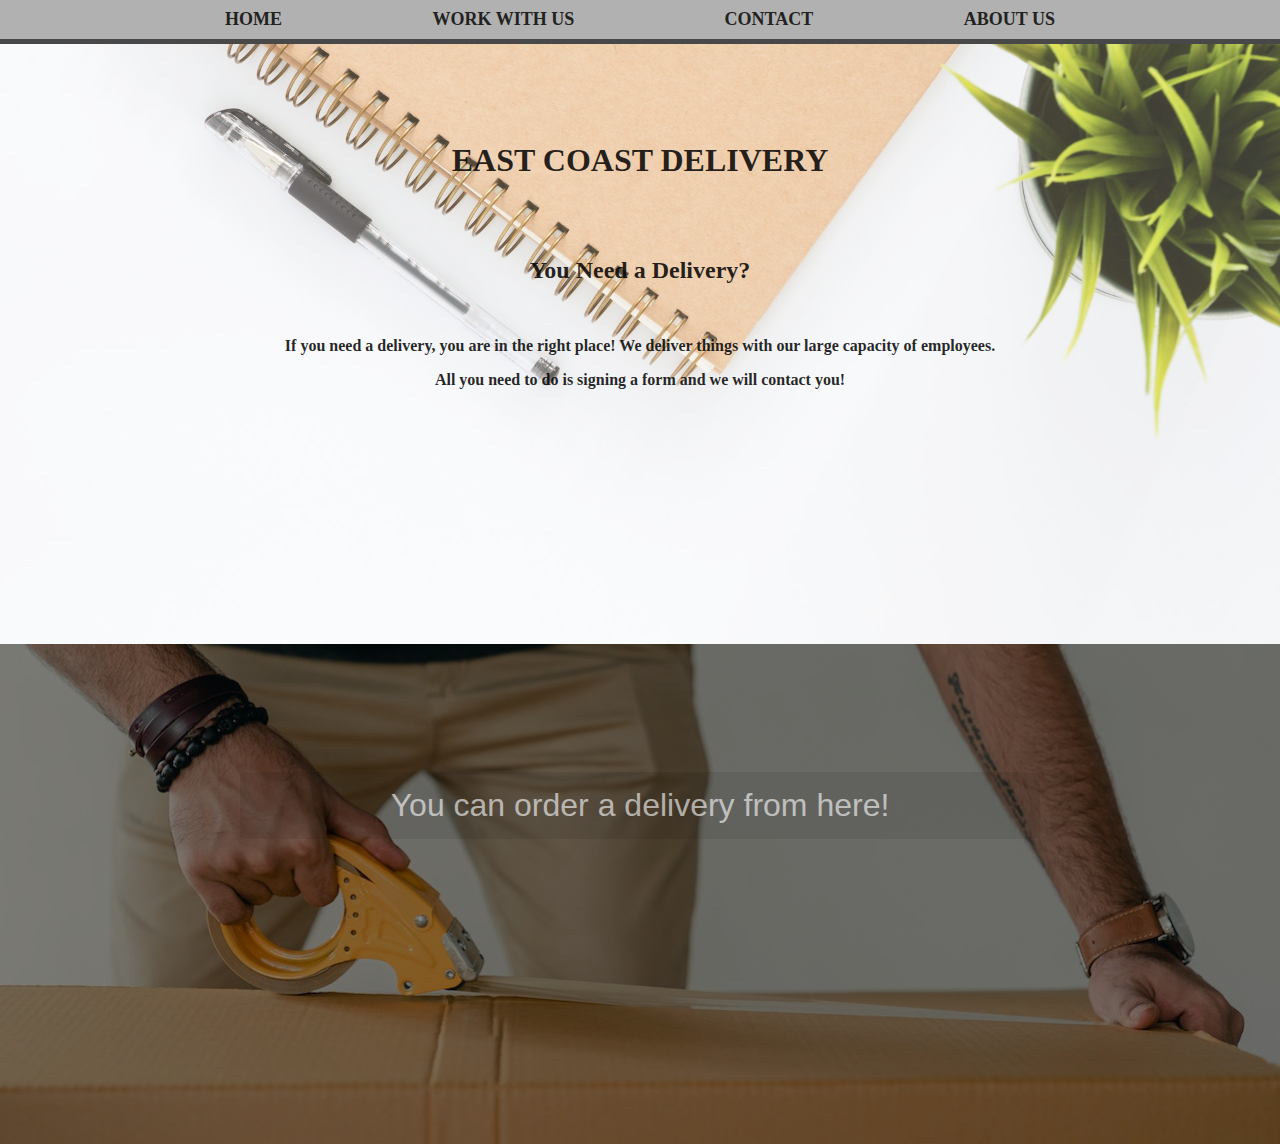
<file: Web page project#1/index.html>
<!DOCTYPE html>
<html>
<head>
<title>East Coast Delivery</title>
<meta http-equiv="content-type" content="text/html; charset=iso-8859-1">
<link rel="stylesheet" type="text/css" href="cssfile.css" />

</head>
<body>
    
    <ul class="nav">
        <li><a href="index.html">HOME</a></li>
        <li><a href="howthingswork.html">   WORK WITH US    </a></li>
        <li><a href="contact.html">    CONTACT    </a></li>
        <li><a href="aboutus.html">     ABOUT US     </a></li>
      </ul>
      <div id="specialdesign2"><div id="topic">
        <h1>EAST COAST DELIVERY</h1>
        <br>
        <br>
        <h2>You Need a Delivery?</h2>
        <br>
        <p>
            If you need a delivery, you are in the right place! We deliver things with our large capacity of employees. 
        </p> 
        <p>
            All you need to do is signing a form and we will contact you!
        </p> 
        </div></div>
      
    
    
    <div id="formlink">
        <div id="insideformlink">
            
            <a href="form.html"><button class="contactbutton">You can order a delivery from here!</button></a>
        </div>
        
    
    
    </div>

</body>


















</html>
</file>
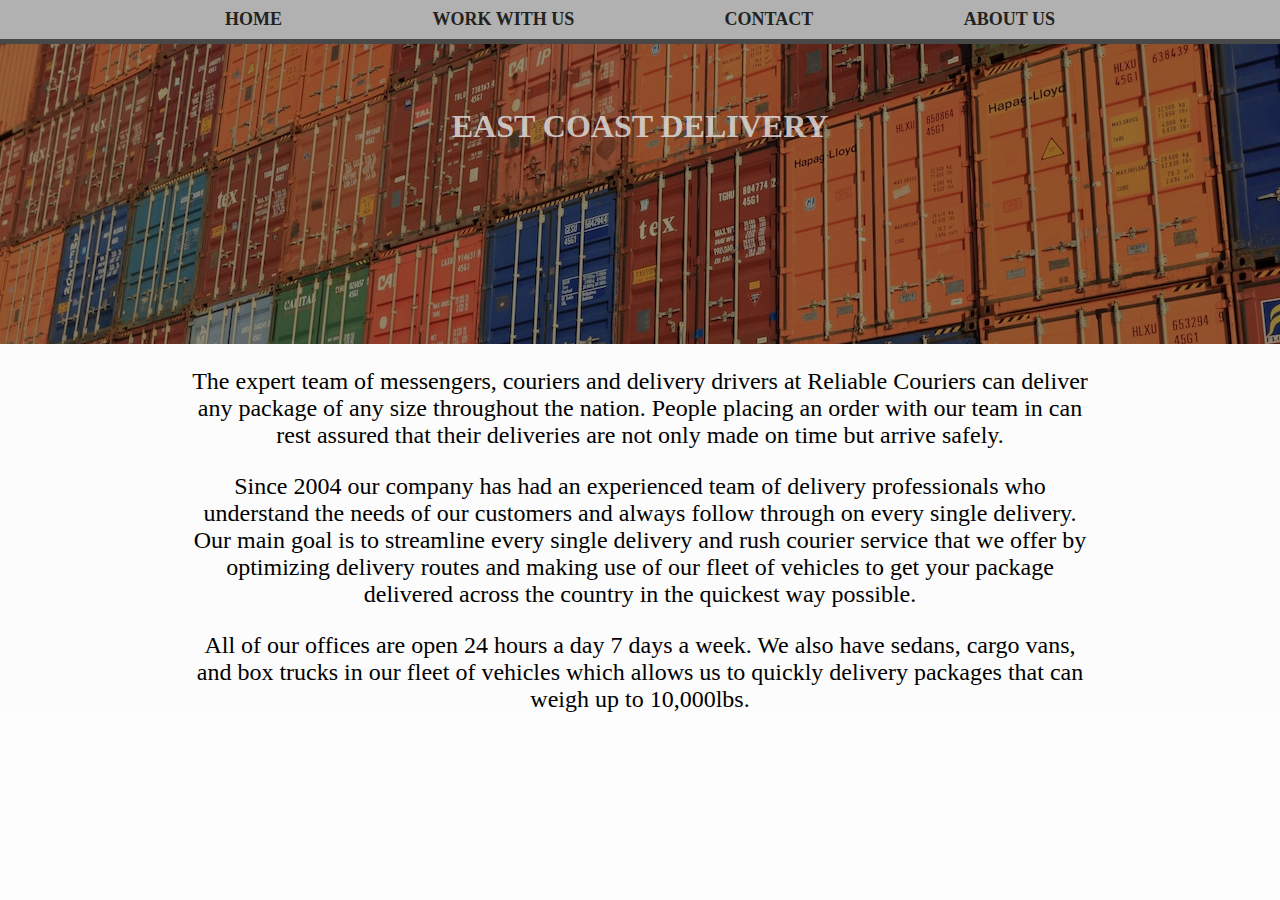
<file: Web page project#1/aboutus.html>
<!DOCTYPE html>

<html>
<head>
    <title>East Coast Delivery</title>
    <meta http-equiv="content-type" content="text/html; charset=iso-8859-1">
    <link rel="stylesheet" type="text/css" href="cssfile.css" />
</head>

<body>
    <ul class="nav">
        <li><a href="index.html">HOME</a></li>
        <li><a href="howthingswork.html">   WORK WITH US    </a></li>
        <li><a href="contact.html">    CONTACT    </a></li>
        <li><a href="aboutus.html">     ABOUT US     </a></li>
      </ul>
    <div id="specialdesign">
        
        <h1 id="topic">EAST COAST DELIVERY</h1>
    </div>
 <div id="text">
    <p>The expert team of messengers, couriers and delivery drivers at Reliable Couriers can deliver any package of any size throughout the nation. People placing an order with our team in can rest assured that their deliveries are not only made on time but arrive safely.</p>
    <p>Since 2004 our company has had an experienced team of delivery professionals who understand the needs of our customers and always follow through on every single delivery. Our main goal is to streamline every single delivery and rush courier service that we offer by optimizing delivery routes and making use of our fleet of vehicles to get your package delivered across the country in the quickest way possible.</p> 
    <p>All of our offices are open 24 hours a day 7 days a week. We also have sedans, cargo vans, and box trucks in our fleet of vehicles which allows us to quickly delivery packages that can weigh up to 10,000lbs.</p>
</div>





</body>
</file>
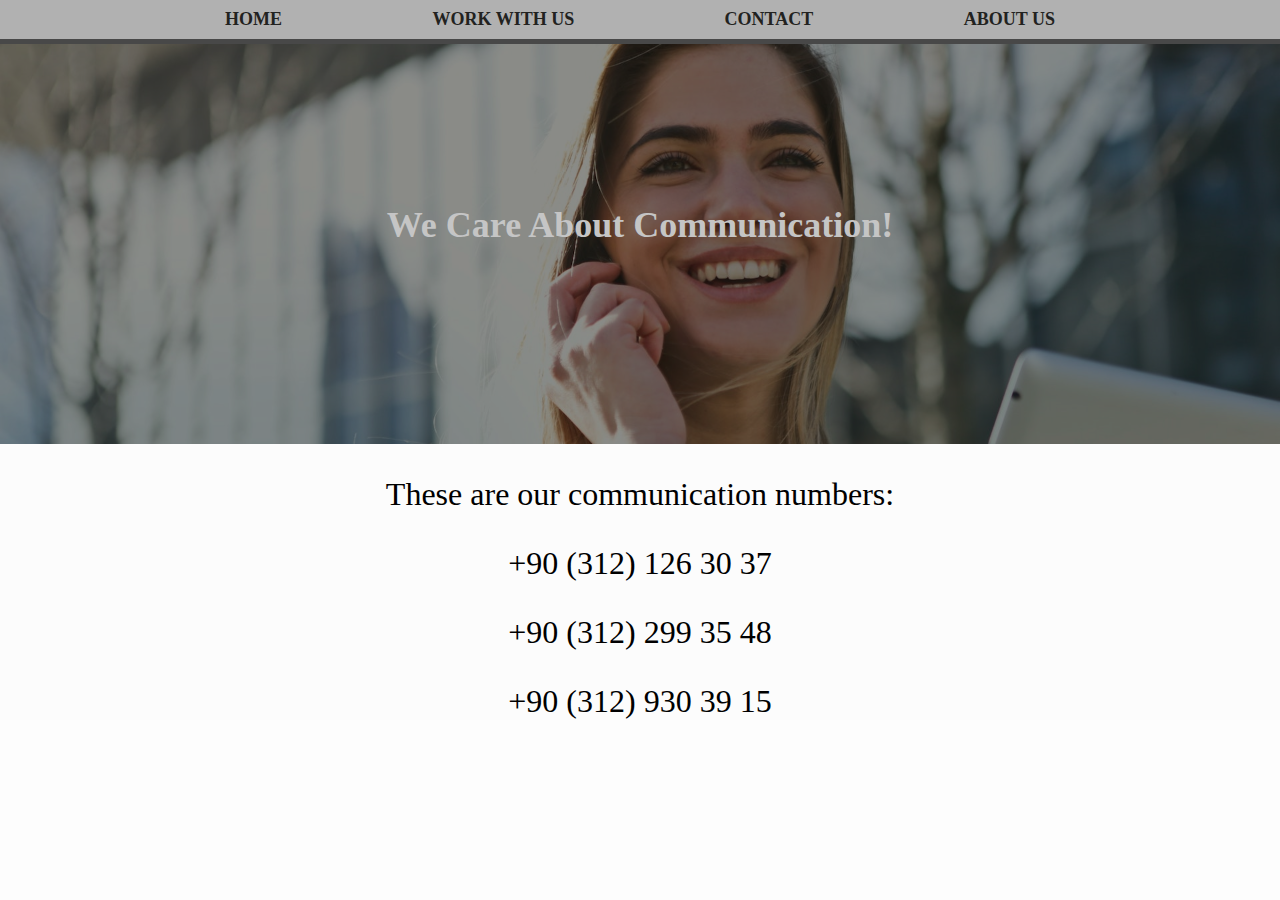
<file: Web page project#1/contact.html>
<!DOCTYPE html>

<html>
<head>
    <title>East Coast Delivery</title>
    <meta http-equiv="content-type" content="text/html; charset=iso-8859-1">
    <link rel="stylesheet" type="text/css" href="cssfile.css" />
</head>

<body>
    <ul class="nav">
        <li><a href="index.html">HOME</a></li>
        <li><a href="howthingswork.html">   WORK WITH US    </a></li>
        <li><a href="contact.html">    CONTACT    </a></li>
        <li><a href="aboutus.html">     ABOUT US     </a></li>
      </ul>
      <div id="contact">
      <div id="insidecontact"><h1>We Care About Communication!</h1></div>
    </div>
      <div id="intro3">
      
      <p>These are our communication numbers:</p>
      <p>+90 (312) 126 30 37</p>
      <p>+90 (312) 299 35 48</p>
      <p>+90 (312) 930 39 15</p>
      
    </div>
     

       
    
    
    
    
    </body>
</html>
</file>
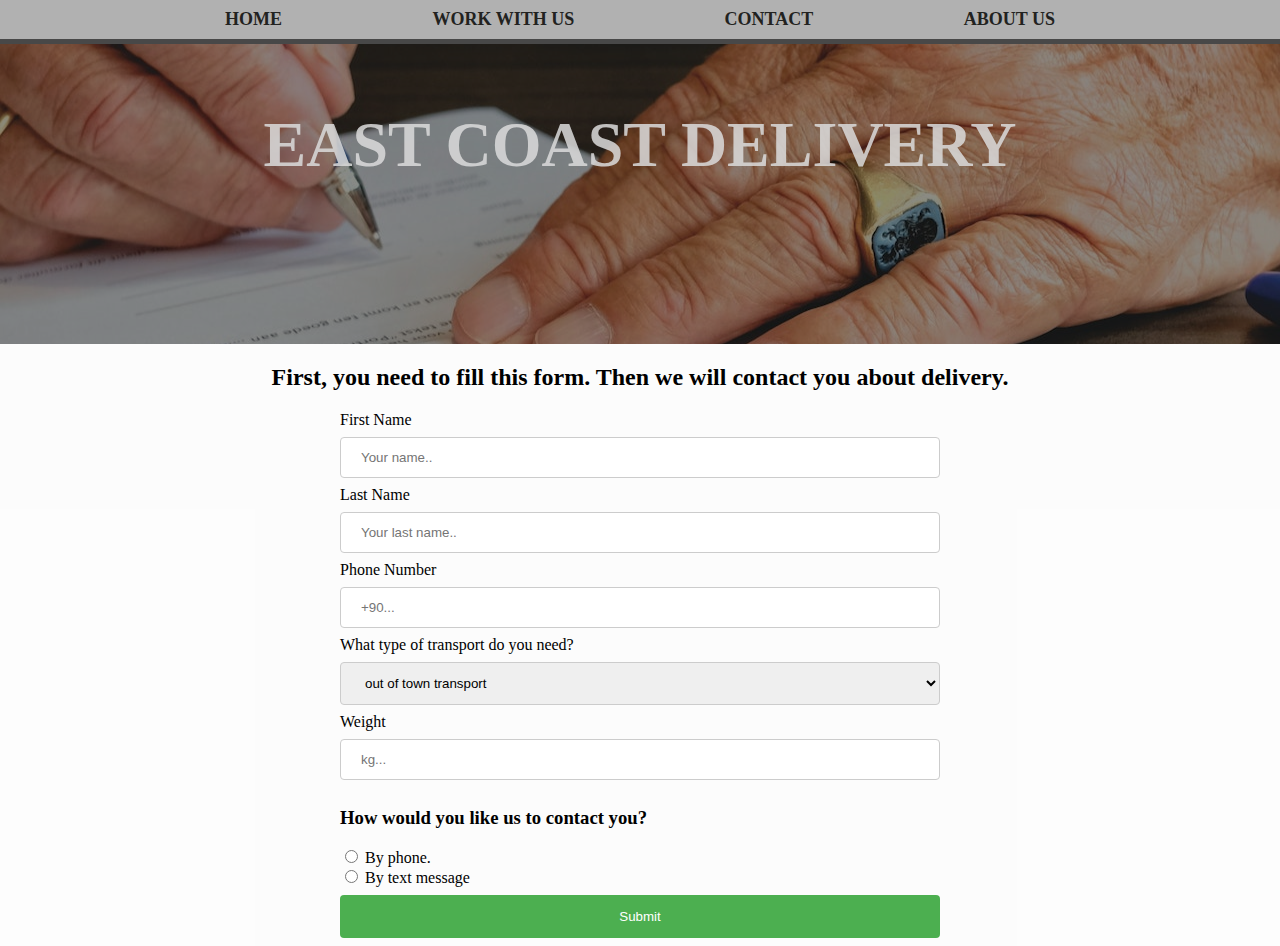
<file: Web page project#1/form.html>
<!DOCTYPE html>

<html>
<head>
    <title>East Coast Delivery</title>
    <meta http-equiv="content-type" content="text/html; charset=iso-8859-1">
    <link rel="stylesheet" type="text/css" href="cssfile.css" />
</head>

<body>
    <ul class="nav">
        <li><a href="index.html">HOME</a></li>
        <li><a href="howthingswork.html">   WORK WITH US    </a></li>
        <li><a href="contact.html">    CONTACT    </a></li>
        <li><a href="aboutus.html">     ABOUT US     </a></li>
      </ul>
    <div id="intro5">
        
       <h1 id="topic">EAST COAST DELIVERY</h1></div>
    </div>
    
    <h2>First, you need to fill this form. Then we will contact you about delivery.</h2>
    <form class="form">
        <label for="fname">First Name</label>
        <input type="text" id="fname" name="firstname" placeholder="Your name..">
        
        <label for="lname">Last Name</label>
        <input type="text" id="lname" name="lastname" placeholder="Your last name..">
         
        <label for="pnumber">Phone Number</label>
        <input type="number" id="pnumber" name="phonenumber" placeholder="+90...">
        
        

        <label for="d">What type of transport do you need?</label>
        <select id="type" name="type" >
          <option value="oott">out of town transport</option>
          <option value="uc">local transport</option>
         
        </select>
        
        <label for="weight">Weight</label>
        
        <input type="number" id="weight" name="weight" placeholder="kg...">
        <h3>How would you like us to contact you?</h3>
        <input type="radio" id="call" name="contact" value="call">
        <label for="html">By phone.</label><br>
        <input type="radio" id="message" name="contact" value="message">
        <label for="css">By text message</label>
        <button id="submitbutton" onclick="alertFunction()">Submit</button>
        <script>
          function alertFunction() {
            alert("Alert from javascript!");
          }
          </script>

      </form>
    

      
</body>

















</html>
</file>
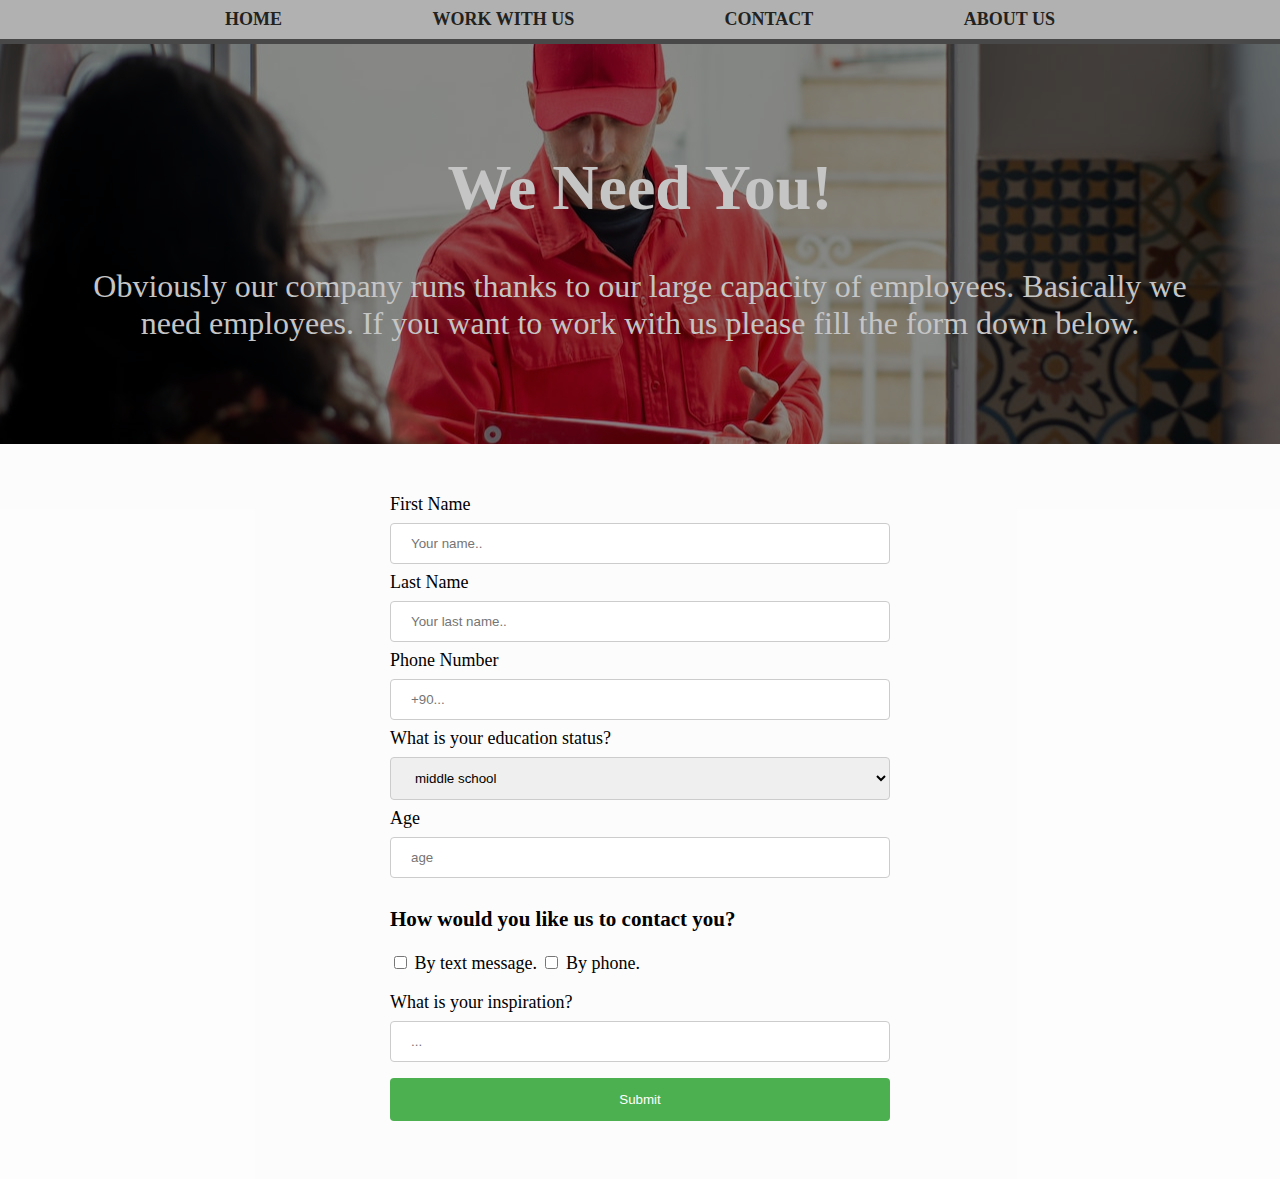
<file: Web page project#1/howthingswork.html>
<!DOCTYPE html>

<html>

<head>
    <title>East Coast Delivery</title>
    <meta http-equiv="content-type" content="text/html; charset=iso-8859-1">
    <link rel="stylesheet" type="text/css" href="cssfile.css" />
</head>
<body>
    <ul class="nav">
        <li><a href="index.html">HOME</a></li>
        <li><a href="howthingswork.html">   WORK WITH US    </a></li>
        <li><a href="contact.html">    CONTACT    </a></li>
        <li><a href="aboutus.html">     ABOUT US     </a></li>
      </ul>
    



    <div id="intro4">
        
        <div id="insideintro4">
            <h1>We Need You!</h1>
        <p>Obviously our company runs thanks to our large capacity of employees. Basically we need employees. If you want to work with us please fill the form down below.</p></div>
    </div>
        <form class="employeeform">
        <label for="fname">First Name</label>
    <input type="text" id="fname" name="firstname" placeholder="Your name..">
    
    <label for="lname">Last Name</label>
    <input type="text" id="lname" name="lastname" placeholder="Your last name..">
     
    <label for="pnumber">Phone Number</label>
    <input type="number" id="pnumber" name="phonenumber" placeholder="+90...">
    
    <label for="type">What is your education status?</label>
    <select id="type" name="type" >
      <option value="oott">middle school</option>
      <option value="uc">high school</option>
      <option value="uc">bachelor</option>
    </select>
    
    <label for="weight">Age</label>
    
    <input type="number" id="age" name="age" placeholder="age">
    <h3>How would you like us to contact you?</h3>
    <input type="checkbox" id="check1" name="check1" value="Message">
    <label for="check">By text message.</label>
    <input type="checkbox" id="check2" name="check2" value="call">
    <label for="check">By phone.</label>
    <p></p>
    <label for="text">What is your inspiration?</label>
    <input type="text" id="insp" name="inspiration" placeholder="...">
    <button id="submitbutton" onclick="alertFunction()">Submit</button>
    <script>
      function alertFunction() {
        alert("Alert from javascript!");
      }
      </script>
    </form>

</body>










</html>
</file>
<file: Web page project#1/cssfile.css>
* {
    box-sizing: border-box;
    
    
}
html,head{
    font-family:'Times New Roman', Times, serif;
}
html,body{
    background-color: rgba(252, 252, 252, 0.519); 
    font-family:'Times New Roman', Times, serif;
    padding:0;
     margin:0;
}
body{font-family:'Times New Roman', Times, serif;text-align:center}

.nav {
    background-color:rgba(104, 104, 104, 0.511);
    padding:0;
    margin:0;
    background-size:100px;
}

p#intro1{
    font-style: normal;
    font-size: large;
    
}
p#intro2{
    font-style: normal;
    font-size: large;
    
}

.nav ul {
    list-style-type:none;
    margin: 0;
    padding: 0;
  }
.nav li {
    display:inline;
    font-size:large;
    padding: 0 3%;
    
}
.nav a {
    padding:.5em;
    text-decoration: none;
    display:inline-block;
    color:#222220;
    font-size:large;
    font-weight:bold;
    
}
.nav a:hover {
    background-color:rgba(255,255,255,.3);
}
.nav li {
    padding: 0 5%;
}

.nav {
    margin:auto;
    padding:0;
    font-size: 1.1em;
    border-bottom:5px solid rgba(61, 61, 61, 0.903);
}

div#specialdesign {
    background-position: top;
    padding:0px;
    margin:auto;
    background-color:rgba(0, 0, 0, 0.427);
    background-image: url(background.jpg);
    background-repeat: repeat;
    background-size: cover;
    height: 300px;
    font: size 45px;
    background-blend-mode:soft-light;
    font-family:'Times New Roman', Times, serif;
   
}

div#specialdesign2 {
    
    padding:0px;
    margin:auto;
    background-color:#ffffff36;
    background-image: url(background2.jpg);
    background-repeat: repeat;
    background-size: cover;
    height: 600px;
    background-blend-mode:soft-light;
}
h1#topic{
    margin:0;
    padding:5%;
    
    font-weight:bold;
    color:#dbdbdbda;
}
div#topic {
    
    margin:0;
    padding:6%;
    
    font-weight:bold;
    color:#000000da;
}




.contactbutton {
  background-color:rgba(0, 0, 0, 0.075);
  border: none;
  color: rgba(255, 255, 255, 0.607);
  padding: 15px 32px;
  width:800px;
  text-align: center;
  text-decoration: none;
  display: inline-block;
  font-size: 17px;
  border-radius:3%;
  font-size:xx-large;
  
}
.contactbutton:hover {
    background-color: #22222073;
    color:rgba(255, 255, 255, 0.798);
  }

  input[type=number], select {
    width: 100%;
    padding: 12px 20px;
    margin: 8px 0;
    display:inline-block;
    border: 1px solid #ccc;
    border-radius: 4px;
    box-sizing: border-box;
  }


 input[type=text], select {
        width: 100%;
        padding: 12px 20px;
        margin: 8px 0;
        display: inline-block;
        border: 1px solid #ccc;
        border-radius: 4px;
        box-sizing: border-box;
      }
      button#submitbutton {
        width: 100%;
        background-color: #4CAF50;
        color: white;
        padding: 14px 20px;
        margin: 8px 0;
        border: none;
        border-radius: 4px;
        cursor: pointer;
      }
      
      button#submitbutton:hover {
        background-color: #45a049;
     }
.form {
        text-align: left;
        
        background-color:rgba(252, 252, 252, 0.519);
        padding: auto;
        margin:auto; 
        width:600px;      
    }
    div#intro3 {
        font-size:xx-large;
   }
.employeeform {
    text-align: left;
        font-size:large;
        background-color:rgba(252, 252, 252, 0.519);
        padding: 50px;
        margin:auto; 
        width:600px;  
}

div#contact {
    font-size:large;
    background-image:url(photo1.jpg);
    background-color: #0404027c;
    background-blend-mode:soft-light;
    height:400px;
    background-repeat: no-repeat;
    background-position-y:40%;
    background-size:cover;
    text-align:center;
    color: #c5c5c5;
    padding:10px;
    border:none;
}
div#insidecontact {
    margin:auto;
    padding:10%;
}

div#text {
    font-size:x-large;
    margin:auto;
    width:70%;
}

div#formlink {
    background-image:url(photo2.jpg);
    background-color: #0404027c;
    background-blend-mode:soft-light;
    height:500px;
    background-repeat: no-repeat;
    background-position-y:40%;
    background-size:cover;
    text-align:center;
    color: #b5b2b2cf;
    font-size:xx-large;
}
div#insideformlink {
    margin:0;
    padding:10%;
    
}
div#intro4 {
    
    font-size:xx-large;
    background-image:url(photo5.jpg);
    background-color: #0404027c;
    background-blend-mode:soft-light;
    height:400px;
    background-repeat: no-repeat;
    background-position-y:40%;
    background-size:cover;
    text-align:center;
    color: #c5c5c5;
}
div#insideintro4 {
    margin:0;
    padding:5%;
}

div#intro5 {
    
    font-size:xx-large;
    background-image:url(photo7.jpg);
    background-color: #0404027c;
    background-blend-mode:soft-light;
    height:300px;
    background-repeat: no-repeat;
    background-position-y:60%;
    background-size:cover;
    text-align:center;
    color: #c5c5c5;
}
</file>
